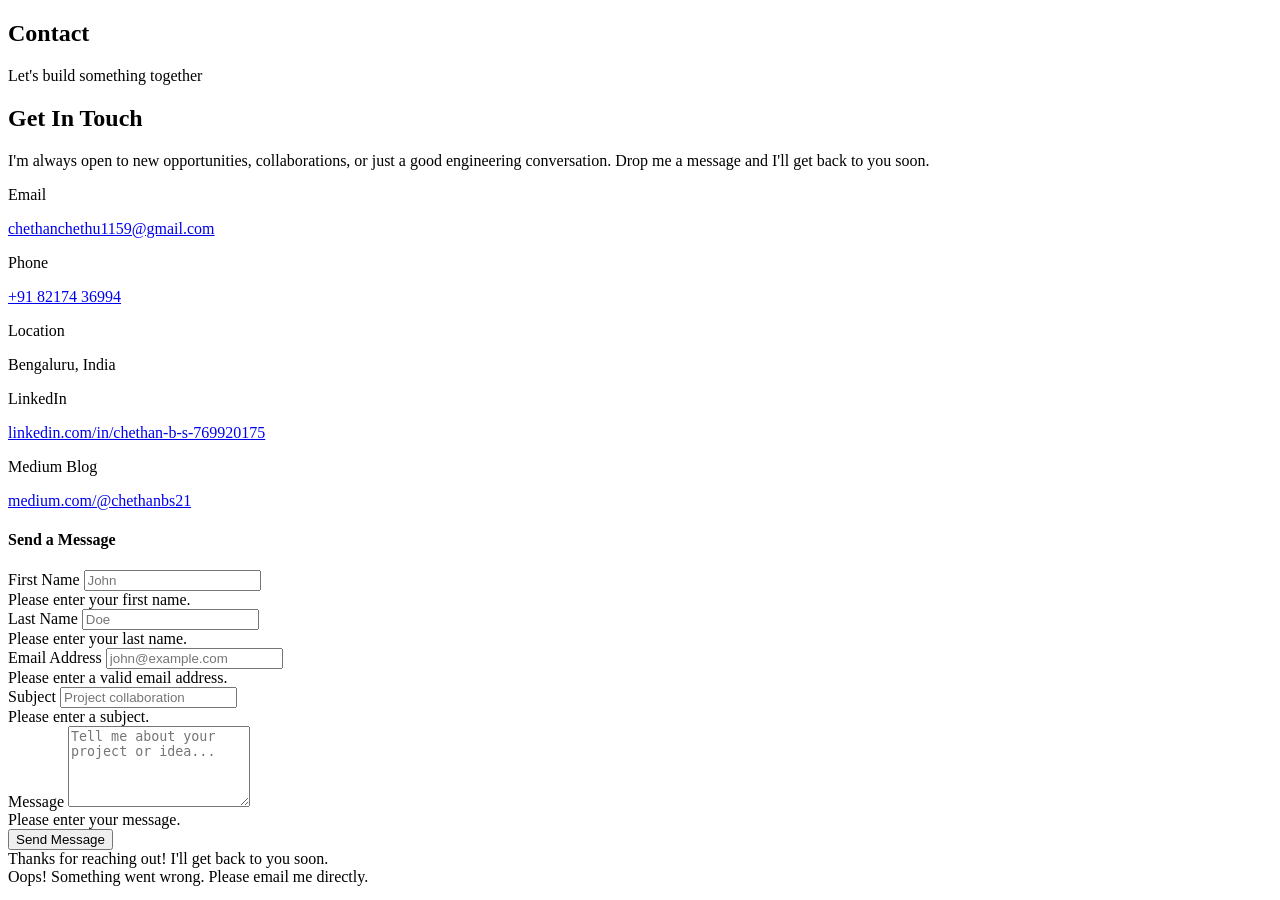
<file: target/classes/templates/contact.html>
<!DOCTYPE html>
<html xmlns:th="http://www.thymeleaf.org" lang="en">
<head th:replace="~{fragments/layout :: head('Chethan B S | Contact')}"></head>
<body class="d-flex flex-column min-vh-100">

<nav th:replace="~{fragments/layout :: navbar(${activePage})}"></nav>

<main class="flex-grow-1 page-content">

    <section class="page-header">
        <div class="container text-center">
            <h1 class="page-header-title">Contact</h1>
            <p class="page-header-subtitle">Let's build something together</p>
        </div>
    </section>

    <section class="py-5">
        <div class="container">
            <div class="row g-5 justify-content-center">

                <!-- Contact Info -->
                <div class="col-lg-4">
                    <h2 class="section-title mb-4">Get In Touch</h2>
                    <p class="text-muted mb-4">
                        I'm always open to new opportunities, collaborations, or just a good
                        engineering conversation. Drop me a message and I'll get back to you soon.
                    </p>

                    <div class="contact-info-item">
                        <div class="contact-info-icon"><i class="bi bi-envelope-fill"></i></div>
                        <div>
                            <p class="mb-0 small text-muted">Email</p>
                            <a href="mailto:chethanchethu1159@gmail.com" class="contact-link">chethanchethu1159@gmail.com</a>
                        </div>
                    </div>

                    <div class="contact-info-item">
                        <div class="contact-info-icon"><i class="bi bi-telephone-fill"></i></div>
                        <div>
                            <p class="mb-0 small text-muted">Phone</p>
                            <a href="tel:+918217436994" class="contact-link">+91 82174 36994</a>
                        </div>
                    </div>

                    <div class="contact-info-item">
                        <div class="contact-info-icon"><i class="bi bi-geo-alt-fill"></i></div>
                        <div>
                            <p class="mb-0 small text-muted">Location</p>
                            <span>Bengaluru, India</span>
                        </div>
                    </div>

                    <div class="contact-info-item">
                        <div class="contact-info-icon"><i class="bi bi-linkedin"></i></div>
                        <div>
                            <p class="mb-0 small text-muted">LinkedIn</p>
                            <a href="https://linkedin.com/in/chethan-b-s-769920175" target="_blank" class="contact-link">linkedin.com/in/chethan-b-s-769920175</a>
                        </div>
                    </div>

                    <div class="contact-info-item">
                        <div class="contact-info-icon"><i class="bi bi-medium"></i></div>
                        <div>
                            <p class="mb-0 small text-muted">Medium Blog</p>
                            <a href="https://medium.com/@chethanbs21" target="_blank" class="contact-link">medium.com/@chethanbs21</a>
                        </div>
                    </div>
                </div>

                <!-- Contact Form -->
                <div class="col-lg-7">
                    <div class="contact-form-card">
                        <h4 class="mb-4">Send a Message</h4>
                        <form id="contactForm" novalidate>
                            <div class="row g-3">
                                <div class="col-sm-6">
                                    <label for="firstName" class="form-label">First Name</label>
                                    <input type="text" class="form-control" id="firstName" placeholder="John" required>
                                    <div class="invalid-feedback">Please enter your first name.</div>
                                </div>
                                <div class="col-sm-6">
                                    <label for="lastName" class="form-label">Last Name</label>
                                    <input type="text" class="form-control" id="lastName" placeholder="Doe" required>
                                    <div class="invalid-feedback">Please enter your last name.</div>
                                </div>
                                <div class="col-12">
                                    <label for="email" class="form-label">Email Address</label>
                                    <input type="email" class="form-control" id="email" placeholder="john@example.com" required>
                                    <div class="invalid-feedback">Please enter a valid email address.</div>
                                </div>
                                <div class="col-12">
                                    <label for="subject" class="form-label">Subject</label>
                                    <input type="text" class="form-control" id="subject" placeholder="Project collaboration" required>
                                    <div class="invalid-feedback">Please enter a subject.</div>
                                </div>
                                <div class="col-12">
                                    <label for="message" class="form-label">Message</label>
                                    <textarea class="form-control" id="message" rows="5"
                                              placeholder="Tell me about your project or idea..." required></textarea>
                                    <div class="invalid-feedback">Please enter your message.</div>
                                </div>
                                <div class="col-12">
                                    <button type="submit" class="btn btn-primary w-100 py-2">
                                        <i class="bi bi-send-fill me-2"></i>Send Message
                                    </button>
                                </div>
                            </div>
                        </form>
                        <div id="formSuccess" class="alert alert-success mt-3 d-none" role="alert">
                            <i class="bi bi-check-circle-fill me-2"></i>
                            Thanks for reaching out! I'll get back to you soon.
                        </div>
                        <div id="formError" class="alert alert-danger mt-3 d-none" role="alert">
                            <i class="bi bi-exclamation-circle-fill me-2"></i>
                            Oops! Something went wrong. Please email me directly.
                        </div>
                    </div>
                </div>

            </div>
        </div>
    </section>

</main>

<footer th:replace="~{fragments/layout :: footer}"></footer>

<script src="https://cdn.jsdelivr.net/npm/bootstrap@5.3.3/dist/js/bootstrap.bundle.min.js"></script>
<script th:src="@{/js/main.js}"></script>
</body>
</html>
</file>
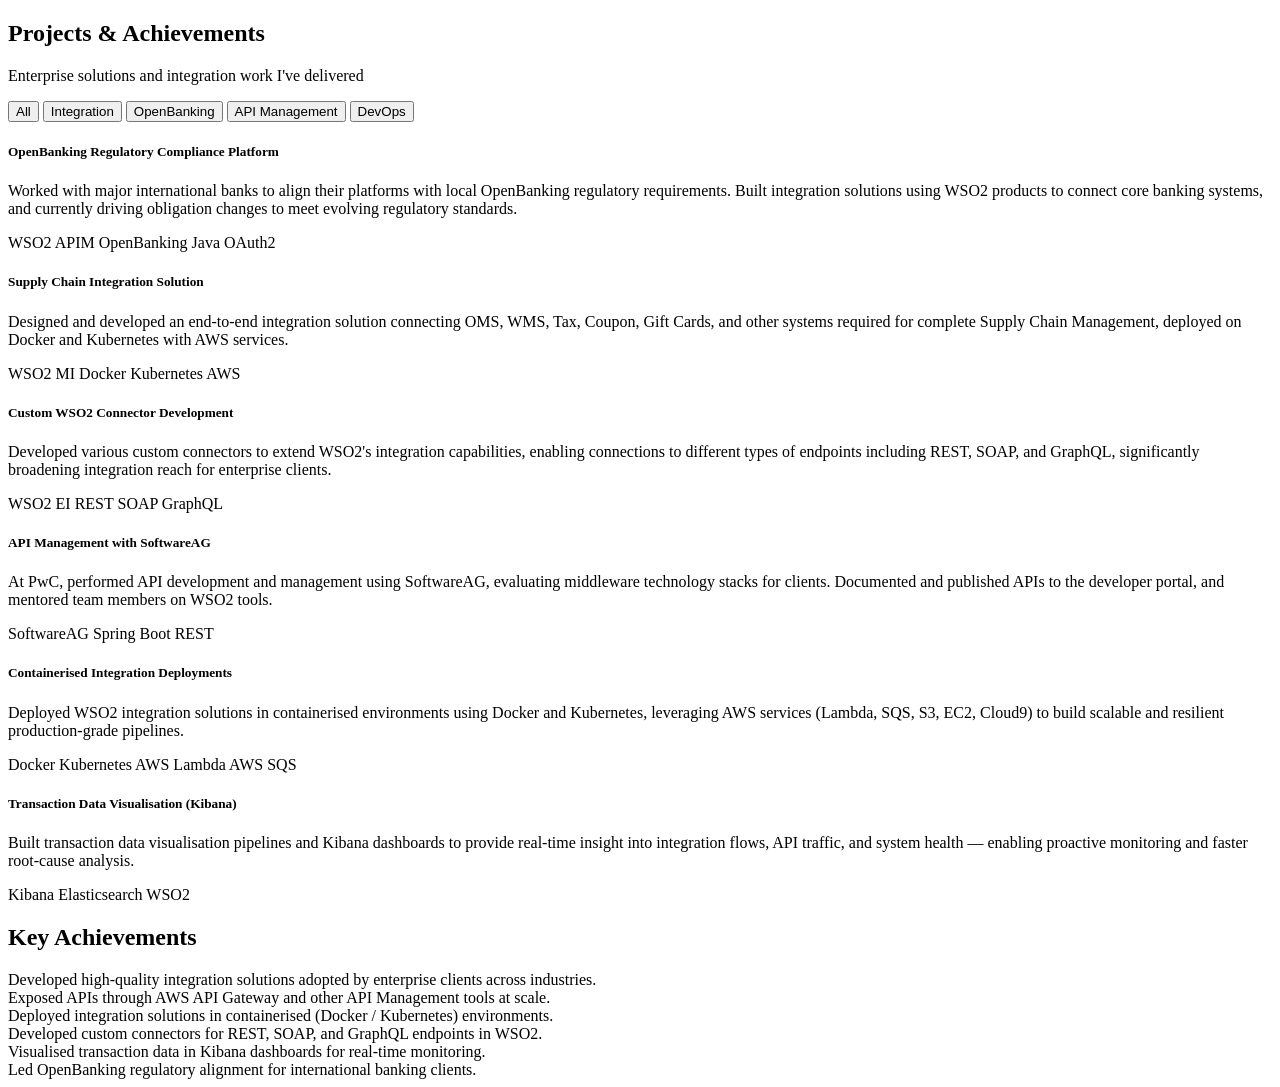
<file: target/classes/templates/projects.html>
<!DOCTYPE html>
<html xmlns:th="http://www.thymeleaf.org" lang="en">
<head th:replace="~{fragments/layout :: head('Chethan B S | Projects')}"></head>
<body class="d-flex flex-column min-vh-100">

<nav th:replace="~{fragments/layout :: navbar(${activePage})}"></nav>

<main class="flex-grow-1 page-content">

    <section class="page-header">
        <div class="container text-center">
            <h1 class="page-header-title">Projects &amp; Achievements</h1>
            <p class="page-header-subtitle">Enterprise solutions and integration work I've delivered</p>
        </div>
    </section>

    <section class="py-5">
        <div class="container">

            <!-- Filter Buttons -->
            <div class="text-center mb-5">
                <div class="btn-group filter-group" role="group">
                    <button type="button" class="btn btn-filter active" data-filter="all">All</button>
                    <button type="button" class="btn btn-filter" data-filter="integration">Integration</button>
                    <button type="button" class="btn btn-filter" data-filter="openbanking">OpenBanking</button>
                    <button type="button" class="btn btn-filter" data-filter="api">API Management</button>
                    <button type="button" class="btn btn-filter" data-filter="devops">DevOps</button>
                </div>
            </div>

            <div class="row g-4" id="projects-grid">

                <!-- Project 1 -->
                <div class="col-md-6 col-lg-4 project-item" data-category="openbanking">
                    <div class="project-card-full h-100">
                        <div class="project-card-header">
                            <div class="project-icon-lg"><i class="bi bi-bank2"></i></div>
                        </div>
                        <h5 class="mt-3">OpenBanking Regulatory Compliance Platform</h5>
                        <p class="text-muted small flex-grow-1">
                            Worked with major international banks to align their platforms with local
                            OpenBanking regulatory requirements. Built integration solutions using WSO2
                            products to connect core banking systems, and currently driving obligation
                            changes to meet evolving regulatory standards.
                        </p>
                        <div class="mt-auto pt-3">
                            <span class="badge tech-badge me-1">WSO2 APIM</span>
                            <span class="badge tech-badge me-1">OpenBanking</span>
                            <span class="badge tech-badge me-1">Java</span>
                            <span class="badge tech-badge">OAuth2</span>
                        </div>
                    </div>
                </div>

                <!-- Project 2 -->
                <div class="col-md-6 col-lg-4 project-item" data-category="integration">
                    <div class="project-card-full h-100">
                        <div class="project-card-header">
                            <div class="project-icon-lg"><i class="bi bi-diagram-3-fill"></i></div>
                        </div>
                        <h5 class="mt-3">Supply Chain Integration Solution</h5>
                        <p class="text-muted small flex-grow-1">
                            Designed and developed an end-to-end integration solution connecting
                            OMS, WMS, Tax, Coupon, Gift Cards, and other systems required for
                            complete Supply Chain Management, deployed on Docker and Kubernetes with AWS services.
                        </p>
                        <div class="mt-auto pt-3">
                            <span class="badge tech-badge me-1">WSO2 MI</span>
                            <span class="badge tech-badge me-1">Docker</span>
                            <span class="badge tech-badge me-1">Kubernetes</span>
                            <span class="badge tech-badge">AWS</span>
                        </div>
                    </div>
                </div>

                <!-- Project 3 -->
                <div class="col-md-6 col-lg-4 project-item" data-category="integration">
                    <div class="project-card-full h-100">
                        <div class="project-card-header">
                            <div class="project-icon-lg"><i class="bi bi-plug-fill"></i></div>
                        </div>
                        <h5 class="mt-3">Custom WSO2 Connector Development</h5>
                        <p class="text-muted small flex-grow-1">
                            Developed various custom connectors to extend WSO2's integration capabilities,
                            enabling connections to different types of endpoints including REST, SOAP,
                            and GraphQL, significantly broadening integration reach for enterprise clients.
                        </p>
                        <div class="mt-auto pt-3">
                            <span class="badge tech-badge me-1">WSO2 EI</span>
                            <span class="badge tech-badge me-1">REST</span>
                            <span class="badge tech-badge me-1">SOAP</span>
                            <span class="badge tech-badge">GraphQL</span>
                        </div>
                    </div>
                </div>

                <!-- Project 4 -->
                <div class="col-md-6 col-lg-4 project-item" data-category="api">
                    <div class="project-card-full h-100">
                        <div class="project-card-header">
                            <div class="project-icon-lg"><i class="bi bi-cloud-arrow-up-fill"></i></div>
                        </div>
                        <h5 class="mt-3">API Management with SoftwareAG</h5>
                        <p class="text-muted small flex-grow-1">
                            At PwC, performed API development and management using SoftwareAG, evaluating
                            middleware technology stacks for clients. Documented and published APIs to the
                            developer portal, and mentored team members on WSO2 tools.
                        </p>
                        <div class="mt-auto pt-3">
                            <span class="badge tech-badge me-1">SoftwareAG</span>
                            <span class="badge tech-badge me-1">Spring Boot</span>
                            <span class="badge tech-badge">REST</span>
                        </div>
                    </div>
                </div>

                <!-- Project 5 -->
                <div class="col-md-6 col-lg-4 project-item" data-category="devops">
                    <div class="project-card-full h-100">
                        <div class="project-card-header">
                            <div class="project-icon-lg"><i class="bi bi-hdd-stack-fill"></i></div>
                        </div>
                        <h5 class="mt-3">Containerised Integration Deployments</h5>
                        <p class="text-muted small flex-grow-1">
                            Deployed WSO2 integration solutions in containerised environments using
                            Docker and Kubernetes, leveraging AWS services (Lambda, SQS, S3, EC2, Cloud9)
                            to build scalable and resilient production-grade pipelines.
                        </p>
                        <div class="mt-auto pt-3">
                            <span class="badge tech-badge me-1">Docker</span>
                            <span class="badge tech-badge me-1">Kubernetes</span>
                            <span class="badge tech-badge me-1">AWS Lambda</span>
                            <span class="badge tech-badge">AWS SQS</span>
                        </div>
                    </div>
                </div>

                <!-- Project 6 -->
                <div class="col-md-6 col-lg-4 project-item" data-category="api">
                    <div class="project-card-full h-100">
                        <div class="project-card-header">
                            <div class="project-icon-lg"><i class="bi bi-bar-chart-line-fill"></i></div>
                        </div>
                        <h5 class="mt-3">Transaction Data Visualisation (Kibana)</h5>
                        <p class="text-muted small flex-grow-1">
                            Built transaction data visualisation pipelines and Kibana dashboards to provide
                            real-time insight into integration flows, API traffic, and system health —
                            enabling proactive monitoring and faster root-cause analysis.
                        </p>
                        <div class="mt-auto pt-3">
                            <span class="badge tech-badge me-1">Kibana</span>
                            <span class="badge tech-badge me-1">Elasticsearch</span>
                            <span class="badge tech-badge">WSO2</span>
                        </div>
                    </div>
                </div>

            </div>

            <!-- Achievements Section -->
            <div class="mt-5 pt-4">
                <h2 class="section-title text-center mb-5">Key Achievements</h2>
                <div class="row g-4">
                    <div class="col-md-6">
                        <div class="achievement-card">
                            <i class="bi bi-trophy-fill text-primary me-3"></i>
                            Developed high-quality integration solutions adopted by enterprise clients across industries.
                        </div>
                    </div>
                    <div class="col-md-6">
                        <div class="achievement-card">
                            <i class="bi bi-trophy-fill text-primary me-3"></i>
                            Exposed APIs through AWS API Gateway and other API Management tools at scale.
                        </div>
                    </div>
                    <div class="col-md-6">
                        <div class="achievement-card">
                            <i class="bi bi-trophy-fill text-primary me-3"></i>
                            Deployed integration solutions in containerised (Docker / Kubernetes) environments.
                        </div>
                    </div>
                    <div class="col-md-6">
                        <div class="achievement-card">
                            <i class="bi bi-trophy-fill text-primary me-3"></i>
                            Developed custom connectors for REST, SOAP, and GraphQL endpoints in WSO2.
                        </div>
                    </div>
                    <div class="col-md-6">
                        <div class="achievement-card">
                            <i class="bi bi-trophy-fill text-primary me-3"></i>
                            Visualised transaction data in Kibana dashboards for real-time monitoring.
                        </div>
                    </div>
                    <div class="col-md-6">
                        <div class="achievement-card">
                            <i class="bi bi-trophy-fill text-primary me-3"></i>
                            Led OpenBanking regulatory alignment for international banking clients.
                        </div>
                    </div>
                </div>
            </div>

        </div>
    </section>

</main>

<footer th:replace="~{fragments/layout :: footer}"></footer>

<script src="https://cdn.jsdelivr.net/npm/bootstrap@5.3.3/dist/js/bootstrap.bundle.min.js"></script>
<script th:src="@{/js/main.js}"></script>
</body>
</html>
</file>
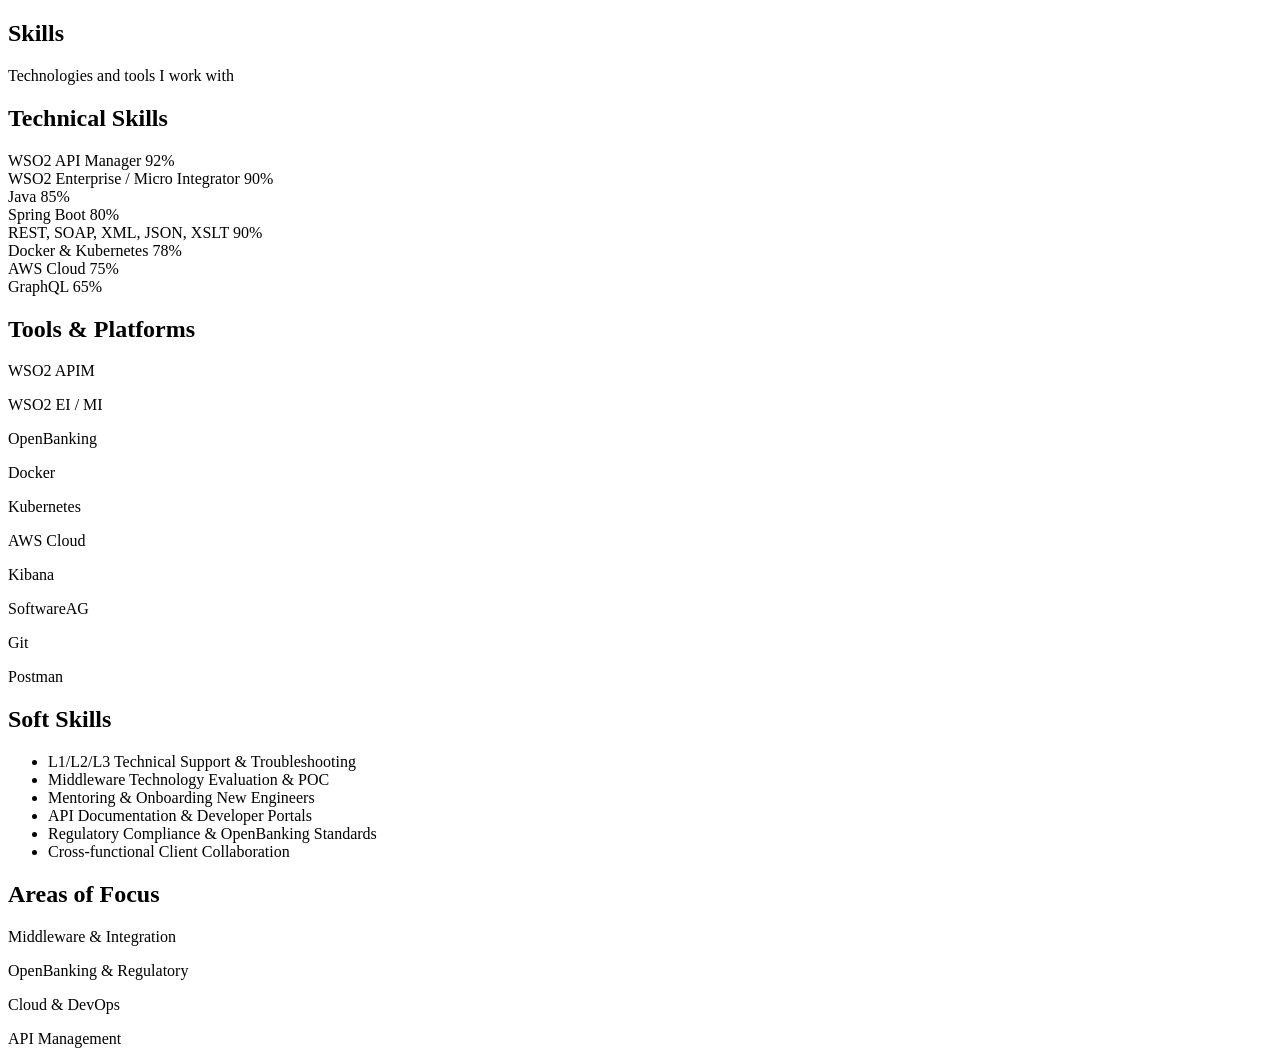
<file: target/classes/templates/skills.html>
<!DOCTYPE html>
<html xmlns:th="http://www.thymeleaf.org" lang="en">
<head th:replace="~{fragments/layout :: head('Chethan B S | Skills')}"></head>
<body class="d-flex flex-column min-vh-100">

<nav th:replace="~{fragments/layout :: navbar(${activePage})}"></nav>

<main class="flex-grow-1 page-content">

    <section class="page-header">
        <div class="container text-center">
            <h1 class="page-header-title">Skills</h1>
            <p class="page-header-subtitle">Technologies and tools I work with</p>
        </div>
    </section>

    <!-- Technical Skills -->
    <section class="py-5">
        <div class="container">
            <h2 class="section-title text-center mb-5">Technical Skills</h2>
            <div class="row g-4">

                <div class="col-md-6">
                    <div class="skill-item">
                        <div class="d-flex justify-content-between mb-1">
                            <span class="skill-name"><i class="bi bi-shield-lock-fill me-2 text-primary"></i>WSO2 API Manager</span>
                            <span class="skill-pct">92%</span>
                        </div>
                        <div class="progress skill-bar">
                            <div class="progress-bar" role="progressbar" data-width="92"></div>
                        </div>
                    </div>
                </div>

                <div class="col-md-6">
                    <div class="skill-item">
                        <div class="d-flex justify-content-between mb-1">
                            <span class="skill-name"><i class="bi bi-arrow-left-right me-2 text-success"></i>WSO2 Enterprise / Micro Integrator</span>
                            <span class="skill-pct">90%</span>
                        </div>
                        <div class="progress skill-bar">
                            <div class="progress-bar" role="progressbar" data-width="90"></div>
                        </div>
                    </div>
                </div>

                <div class="col-md-6">
                    <div class="skill-item">
                        <div class="d-flex justify-content-between mb-1">
                            <span class="skill-name"><i class="bi bi-filetype-java me-2 text-warning"></i>Java</span>
                            <span class="skill-pct">85%</span>
                        </div>
                        <div class="progress skill-bar">
                            <div class="progress-bar" role="progressbar" data-width="85"></div>
                        </div>
                    </div>
                </div>

                <div class="col-md-6">
                    <div class="skill-item">
                        <div class="d-flex justify-content-between mb-1">
                            <span class="skill-name"><i class="bi bi-bootstrap-fill me-2 text-info"></i>Spring Boot</span>
                            <span class="skill-pct">80%</span>
                        </div>
                        <div class="progress skill-bar">
                            <div class="progress-bar" role="progressbar" data-width="80"></div>
                        </div>
                    </div>
                </div>

                <div class="col-md-6">
                    <div class="skill-item">
                        <div class="d-flex justify-content-between mb-1">
                            <span class="skill-name"><i class="bi bi-braces me-2 text-danger"></i>REST, SOAP, XML, JSON, XSLT</span>
                            <span class="skill-pct">90%</span>
                        </div>
                        <div class="progress skill-bar">
                            <div class="progress-bar" role="progressbar" data-width="90"></div>
                        </div>
                    </div>
                </div>

                <div class="col-md-6">
                    <div class="skill-item">
                        <div class="d-flex justify-content-between mb-1">
                            <span class="skill-name"><i class="bi bi-box-seam me-2 text-primary"></i>Docker &amp; Kubernetes</span>
                            <span class="skill-pct">78%</span>
                        </div>
                        <div class="progress skill-bar">
                            <div class="progress-bar" role="progressbar" data-width="78"></div>
                        </div>
                    </div>
                </div>

                <div class="col-md-6">
                    <div class="skill-item">
                        <div class="d-flex justify-content-between mb-1">
                            <span class="skill-name"><i class="bi bi-cloud-fill me-2 text-success"></i>AWS Cloud</span>
                            <span class="skill-pct">75%</span>
                        </div>
                        <div class="progress skill-bar">
                            <div class="progress-bar" role="progressbar" data-width="75"></div>
                        </div>
                    </div>
                </div>

                <div class="col-md-6">
                    <div class="skill-item">
                        <div class="d-flex justify-content-between mb-1">
                            <span class="skill-name"><i class="bi bi-diagram-3 me-2 text-warning"></i>GraphQL</span>
                            <span class="skill-pct">65%</span>
                        </div>
                        <div class="progress skill-bar">
                            <div class="progress-bar" role="progressbar" data-width="65"></div>
                        </div>
                    </div>
                </div>

            </div>
        </div>
    </section>

    <!-- Tools & Platforms -->
    <section class="py-5 bg-dark-section">
        <div class="container">
            <h2 class="section-title text-center mb-5">Tools &amp; Platforms</h2>
            <div class="row g-4 justify-content-center">

                <div class="col-6 col-sm-4 col-md-3 col-lg-2">
                    <div class="tool-card text-center">
                        <i class="bi bi-shield-lock-fill tool-icon"></i>
                        <p>WSO2 APIM</p>
                    </div>
                </div>
                <div class="col-6 col-sm-4 col-md-3 col-lg-2">
                    <div class="tool-card text-center">
                        <i class="bi bi-arrow-left-right tool-icon"></i>
                        <p>WSO2 EI / MI</p>
                    </div>
                </div>
                <div class="col-6 col-sm-4 col-md-3 col-lg-2">
                    <div class="tool-card text-center">
                        <i class="bi bi-bank2 tool-icon"></i>
                        <p>OpenBanking</p>
                    </div>
                </div>
                <div class="col-6 col-sm-4 col-md-3 col-lg-2">
                    <div class="tool-card text-center">
                        <i class="bi bi-box-seam tool-icon"></i>
                        <p>Docker</p>
                    </div>
                </div>
                <div class="col-6 col-sm-4 col-md-3 col-lg-2">
                    <div class="tool-card text-center">
                        <i class="bi bi-hdd-stack-fill tool-icon"></i>
                        <p>Kubernetes</p>
                    </div>
                </div>
                <div class="col-6 col-sm-4 col-md-3 col-lg-2">
                    <div class="tool-card text-center">
                        <i class="bi bi-cloud-fill tool-icon"></i>
                        <p>AWS Cloud</p>
                    </div>
                </div>
                <div class="col-6 col-sm-4 col-md-3 col-lg-2">
                    <div class="tool-card text-center">
                        <i class="bi bi-bar-chart-fill tool-icon"></i>
                        <p>Kibana</p>
                    </div>
                </div>
                <div class="col-6 col-sm-4 col-md-3 col-lg-2">
                    <div class="tool-card text-center">
                        <i class="bi bi-plug-fill tool-icon"></i>
                        <p>SoftwareAG</p>
                    </div>
                </div>
                <div class="col-6 col-sm-4 col-md-3 col-lg-2">
                    <div class="tool-card text-center">
                        <i class="bi bi-git tool-icon"></i>
                        <p>Git</p>
                    </div>
                </div>
                <div class="col-6 col-sm-4 col-md-3 col-lg-2">
                    <div class="tool-card text-center">
                        <i class="bi bi-window-stack tool-icon"></i>
                        <p>Postman</p>
                    </div>
                </div>

            </div>
        </div>
    </section>

    <!-- Soft Skills / Focus -->
    <section class="py-5">
        <div class="container">
            <div class="row g-5">
                <div class="col-md-6">
                    <h2 class="section-title mb-4">Soft Skills</h2>
                    <ul class="soft-skill-list">
                        <li><i class="bi bi-check-circle-fill text-primary me-2"></i>L1/L2/L3 Technical Support &amp; Troubleshooting</li>
                        <li><i class="bi bi-check-circle-fill text-primary me-2"></i>Middleware Technology Evaluation &amp; POC</li>
                        <li><i class="bi bi-check-circle-fill text-primary me-2"></i>Mentoring &amp; Onboarding New Engineers</li>
                        <li><i class="bi bi-check-circle-fill text-primary me-2"></i>API Documentation &amp; Developer Portals</li>
                        <li><i class="bi bi-check-circle-fill text-primary me-2"></i>Regulatory Compliance &amp; OpenBanking Standards</li>
                        <li><i class="bi bi-check-circle-fill text-primary me-2"></i>Cross-functional Client Collaboration</li>
                    </ul>
                </div>
                <div class="col-md-6">
                    <h2 class="section-title mb-4">Areas of Focus</h2>
                    <div class="row g-3">
                        <div class="col-6">
                            <div class="focus-card">
                                <i class="bi bi-arrow-left-right text-primary fs-4 mb-2"></i>
                                <p class="mb-0 small">Middleware &amp; Integration</p>
                            </div>
                        </div>
                        <div class="col-6">
                            <div class="focus-card">
                                <i class="bi bi-bank2 text-primary fs-4 mb-2"></i>
                                <p class="mb-0 small">OpenBanking &amp; Regulatory</p>
                            </div>
                        </div>
                        <div class="col-6">
                            <div class="focus-card">
                                <i class="bi bi-cloud-fill text-primary fs-4 mb-2"></i>
                                <p class="mb-0 small">Cloud &amp; DevOps</p>
                            </div>
                        </div>
                        <div class="col-6">
                            <div class="focus-card">
                                <i class="bi bi-shield-lock-fill text-primary fs-4 mb-2"></i>
                                <p class="mb-0 small">API Management</p>
                            </div>
                        </div>
                    </div>
                </div>
            </div>
        </div>
    </section>

</main>

<footer th:replace="~{fragments/layout :: footer}"></footer>

<script src="https://cdn.jsdelivr.net/npm/bootstrap@5.3.3/dist/js/bootstrap.bundle.min.js"></script>
<script th:src="@{/js/main.js}"></script>
</body>
</html>
</file>
